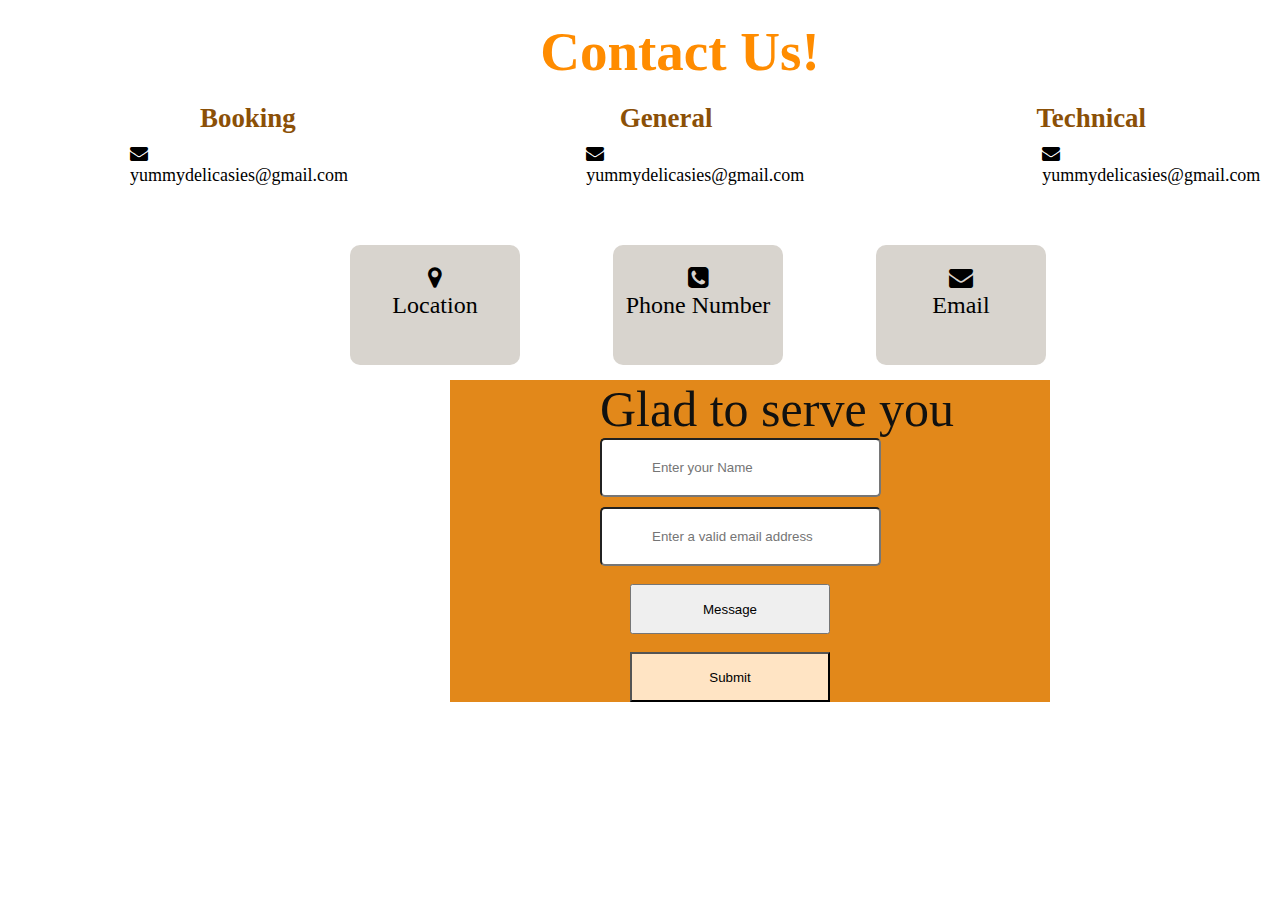
<file: contact.html>
<!DOCTYPE html>
<html lang="en">
<head>
    <meta charset="UTF-8">
    <meta http-equiv="X-UA-Compatible" content="IE=edge">
    <meta name="viewport" content="width=device-width, initial-scale=1.0">
    <title>Document</title>
    <link rel="stylesheet" href="contact.css">
    <link rel="stylesheet" href="https://cdnjs.cloudflare.com/ajax/libs/font-awesome/4.7.0/css/font-awesome.min.css">
</head>
<body>
    <div>
        <h2 class="phone">Contact Us!</h2>

        <div class="bookings">
            <h3>Booking</h3>
            <h3>General</h3>
            <h3>Technical</h3>
            
        </div>

        <div class="quiz">
           
            <p><i class="fa fa-envelope" aria-hidden="true"></i>  yummydelicasies@gmail.com</p>

            <p><i class="fa fa-envelope" aria-hidden="true"></i>  yummydelicasies@gmail.com</p>

            <p><i class="fa fa-envelope" aria-hidden="true"></i>  yummydelicasies@gmail.com</p>
        </div>
           <br><br><br>
           
        <div class="contac">
            <div class="locate">
                <p><i class="fa fa-map-marker" aria-hidden="true"></i><br> Location</p>
            </div>

            <div class="numbers">
                <p><i class="fa fa-phone-square" aria-hidden="true"></i> <br>
                    Phone Number</p>
            </div>

            <div class="mails"> 
                <p><i class="fa fa-envelope" aria-hidden="true"></i><br> Email</p>
            </div>
            </div>

            <div class="details">
                <p class="help">Glad to serve you</p>
                 
                <input type="text" placeholder="Enter your Name" id="name"> <br>
                <input type="text" placeholder="Enter a valid email address" id="address">
                 <br><br>
                <button class="message1">Message</button>
                 <br><br>
                <button class="message2">Submit</button>
            </div>
    
</body>
</html>
</file>
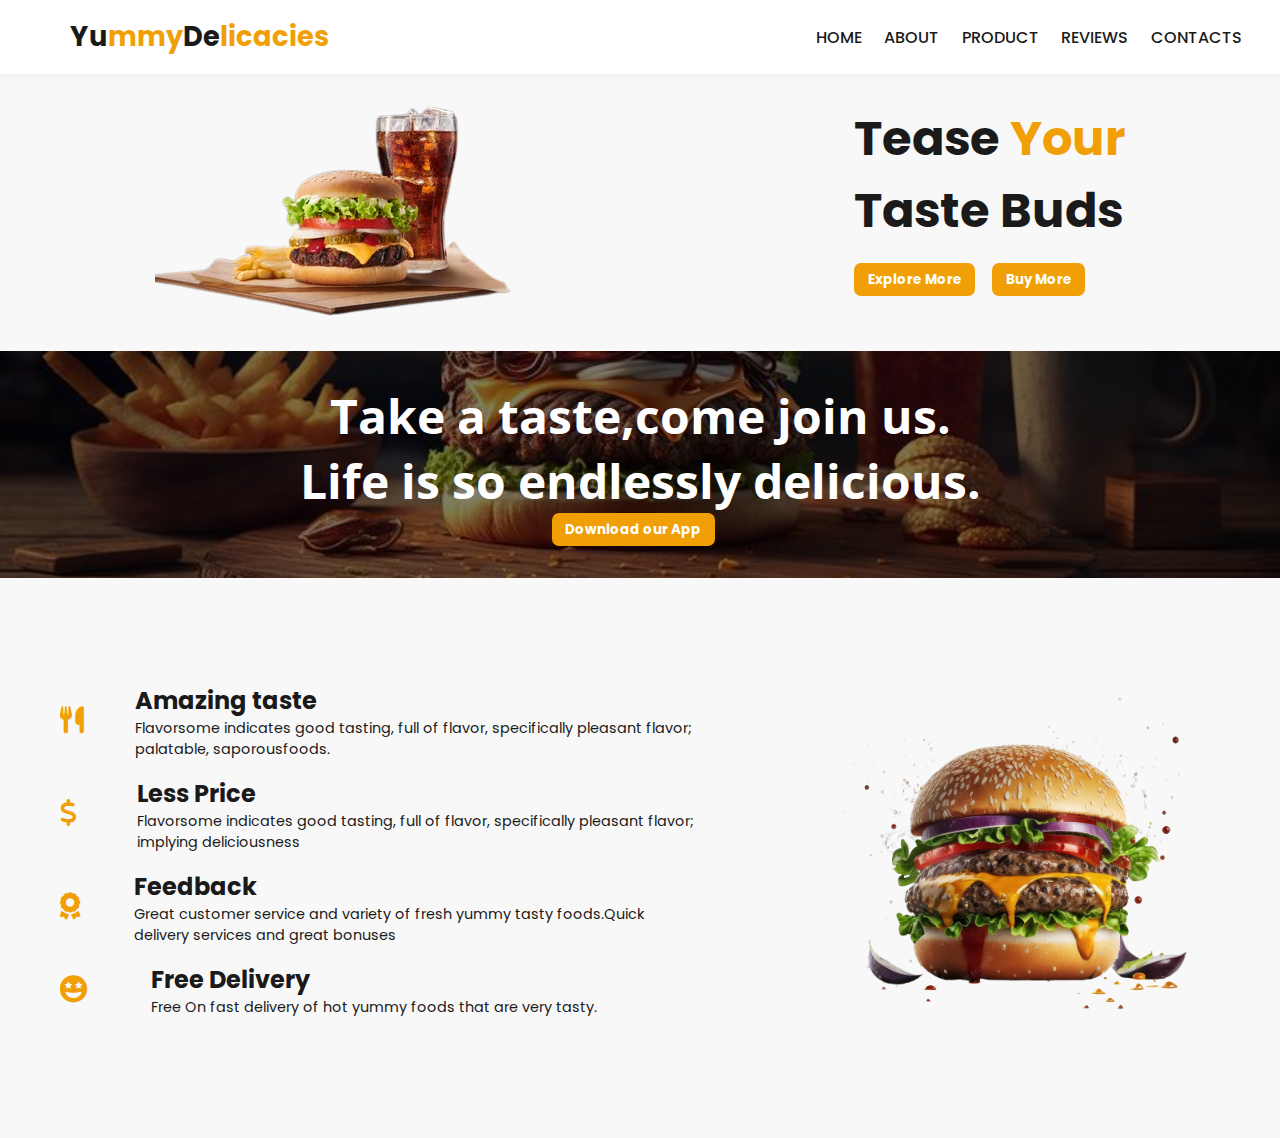
<file: homepage.html>
<!DOCTYPE html>
<html lang="en">
<head>
    <meta charset="UTF-8">
    <meta http-equiv="X-UA-Compatible" content="IE=edge">
    <meta name="viewport" content="width=device-width, initial-scale=1.0">
    <title>Animated</title>

    <!-- font awesome-->
    <link rel="stylesheet" href="https://cdnjs.cloudflare.com/ajax/libs/font-awesome/6.0.0-beta2/css/all.min.css"/>
     

    <!-- aos library -->
    <link href="https://unpkg.com/aos@2.3.1/dist/aos.css" rel="stylesheet">

    <link rel="stylesheet" href="homepage.css">

     <!-- custom css library -->
</head>
<body>

    <!-- header section -->
    <header>
       <div class="container">
         <a href="#" class="logo">Yu<span class="color_txt">mmy</span>De<span class="color_txt">licacies</span></a>

         <nav class="nav">
            
            <ul id="menu_item">
                <li><a href="#home">Home</a></li>
                <li><a href="#about">About</a></li>
                <li><a href="#products">Product</a></li>
                <li><a href="#reviews">Reviews</a></li>
                <!-- <li><a href="#blogs">Blogs</a></li> -->
                <li><a href="#blogs">Contacts</a></li>
            </ul>
         </nav>
         <i class="fas fa-bars" id="bars"></i>
       </div> 
    </header>
    <!-- header section -->
    <div class="home" id="home">
        <div class="home_img_container">
            <!-- <img src="images/combo.png" alt="homeimg" class="home_img"> -->
            <img src="images/combo.png" alt="homeimg" class="home_img">
        </div>
        <div class="home_txt_container">
            <h1 class="home_txt" >Tease <span class="color_txt">Your </span><br> Taste <span class="color_txt"></span>Buds</h1>
            <div class="btn">
                <button class="home_btn">Explore More</button>
                <button class="home_btn">Buy More</button>
            </div>
        </div>     
    </div>

    <!-- home section ends here-->
    <!-- home_bg_section starts here -->
    <div class="home_bg_container">
        <h1 class="home_bg_txt">Take a taste,come join us.<br>
            Life is so endlessly delicious.
        </h1>
        <button class="home_btn">
            Download our App
        </button>
    </div>
    <!-- home_bg_section -->
    <!-- quality section -->
    <div class="quality_container">
        <div class="quality_container_section">
            <div class="quality_section">
                <i class="fas fa-cutlery" aria-hidden="true"></i>
                <div class="quality_text">
                    <h2>Amazing taste</h2>
                    <p>
                        Flavorsome indicates good tasting, full of flavor, specifically pleasant flavor;
                        palatable, saporousfoods.
                    </p>
                </div>
            </div>
            <div class="quality_section">
                <i class="fas fa-dollar-sign" aria-hidden="true"></i>
                <div class="quality_text">
                    <h2>Less Price</h2>
                    <p>
                        Flavorsome indicates good tasting, full of flavor, specifically pleasant flavor;
                        implying deliciousness</p>
                </div>
            </div>
            <div class="quality_section">
                <i class="fas fa-award" aria-hidden="true"></i>
                <div class="quality_text">
                    <h2>Feedback</h2>
                    <p>
                        Great customer service and variety of fresh yummy tasty foods.Quick delivery services
                    and great bonuses</p>
                </div>
            </div>
            <div class="quality_section">
                <i class="fas fa-grin-stars" aria-hidden="true"></i>
                <div class="quality_text">
                    <h2>Free Delivery</h2>
                    <p>
                        Free On fast delivery of hot yummy foods that are very tasty.</p>
                </div>
            </div>
            
        </div>
        <div class="quality_image_container">
            <img src="images/hambugger.png" alt="">

        </div>
        
    </div>
    <!-- quality section ends here -->
    <!--  -->


    



    <!-- aos js link -->
    <script src="https://unpkg.com/aos@2.3.1/dist/aos.js"></script>

    <!-- INITIALIZE AOS: -->
<script>
  AOS.init();
</script>
</body>
</html>
</file>
<file: contact.css>
*{
    padding: 0px;
    margin: 0px;
  }
  .locate{
      background-color: rgb(216, 212, 206);
      width: 170px;
      height: 100px;
      text-align: center;
      padding-top: 20px;
      font-size: 24px;
      border-radius: 10px;
  }
  
  .numbers{
      background-color: rgb(216, 212, 206);
      width: 170px;
      height: 100px;
      text-align: center;
      padding-top: 20px;
      font-size: 24px;
      border-radius: 10px;
      /* margin-top: 10px; */
  }
  
  .mails{
      background-color: rgb(216, 212, 206);
      width: 170px;
      height: 100px;
      text-align: center;
      padding-top: 20px;
      font-size: 24px;
      border-radius: 10px;
      /* margin-top: 10px; */
  }
  
  .contac{
      display: flex;
      gap: 10%;
      margin-left: 350px;
      margin-top: 5px;
  
  }
  .help{
      margin-left: 150px;
      font-size: 50px;
      margin-top: 40px;
      color: rgb(17, 17, 16);
  }
  #name{
    padding: 20px 50px;
    border-radius: 5px;
    margin-left: 150px;
    
  }
  #address{
    padding: 20px 50px;
    border-radius: 5px;
    margin-left: 70px;
    margin-top: 10px;
    margin-left: 150px;
  
  }
  
  .message1{
    height: 50px;
    width: 200px;
    border-radius: 5x;
    margin-left: 180px;
  
  }
  
  .message2{
    height: 50px;
    width: 200px;
    border-radius: 5x;
    margin-left: 180px;
    background-color: bisque;
    color: black;
  
  }
  .details{
    background-color: rgb(226, 136, 26);
    width: 600px;
    margin-left: 450px;
    margin-top: -25px;
  
  }
  
  
  .phone{
      margin-left: 80px;
      margin-top: 20px;
      font-size: 55px;
      color: darkorange;
      text-align: center;
  
      animation: slide-in 2s forwards;
    }
    @keyframes slide-in {
      from {
        transform: translateX(-100%);
        opacity: 0;
      }
      
      to {
        transform: translateX(0);
        opacity: 1;
      }
    }
  
  .bookings{
      display: flex;
      margin-left: 200px;
      gap: 30%;
      margin-top: 20px;
      color: rgb(139, 80, 7);
      font-size: 23px;
      animation: slide-in 3s forwards;
     
  }
  
  
  
  .quiz{
      display: flex;
      gap: 19%;
      margin-left: 130px;
      margin-top: 10px;
      font-size: 18px;
      animation: slide-in 4s forwards;
  }
</file>
<file: homepage.css>
@import url('https://fonts.googleapis.com/css2?family=Open+Sans:wght@300&family=Poppins:wght@100;200&display=swap');

/* font-family: 'Open Sans', sans-serif; */
/* font-family: 'Poppins', sans-serif; */
*{
    padding: 0;
    margin: 0;
    box-sizing: border-box;
    list-style: none;
    text-decoration: none;
    border: none;
    outline: none;
    font-family: 'Poppins', sans-serif;
    color: var(--black);
    overflow-x: hidden;
    transition: .5s all linear; 
}
/* css variables */
:root{
   --orange:rgb(241,159,7);
   --black:#1A1A1A;
   --lightgray:rgb(248,248,248); 
}
body{
    background-color: var(--lightgray);
    overflow-x: hidden;
}

/* header section */
header{
    position:fixed;
    top:0;
    width: 100%;
    z-index: 3;
    /* background-color: aqua; */
    box-shadow:.1em .1em .5em rgb(238,236,236);
}
.container{
    display: flex;
    justify-content: space-between;
    background-color: #fff;
    align-items: center;
    padding:1em;  
}
.logo{
    font-size:1.7rem;
    color:var(--black);
    font-weight: bold;
    margin-left:2em;
}
.color_txt{
    color:var(--orange);
}
ul{
    display: flex;
}
ul li{
    margin-right: 1.4em;
    font-size: 1.05;
    font-weight: 500;
    text-transform: uppercase;
}
ul a:hover{
    color: var(--orange);
    border-bottom: 1px solid var(--orange);
}
#bars{
    display: none;
    font-size:1.3rem;
}
/* home section */
.home{
    display: flex;
    /* background-color: orange; */
    align-items: center;
    justify-content: space-around;
    flex-wrap: wrap;
    margin-top: 4em;
}
.homeimg{ 
     width: 100%;
    animation:shadow 3s linear infinite;
} 
@import url('https://fonts.googleapis.com/css2?family=Open+Sans:wght@300&family=Poppins:wght@100;200&display=swap');

/* font-family: 'Open Sans', sans-serif; */
/* font-family: 'Poppins', sans-serif; */
*{
    padding: 0;
    margin: 0;
    box-sizing: border-box;
    list-style: none;
    text-decoration: none;
    border: none;
    outline: none;
    font-family: 'Poppins', sans-serif;
    color: var(--black);
    overflow-x: hidden;
    transition: .5s all linear; 
}
/* css variables */
:root{
   --orange:rgb(241,159,7);
   --black:#1A1A1A;
   --lightgray:rgb(248,248,248); 
}
body{
    background-color: var(--lightgray);
    overflow-x: hidden;
}

/* header section */
header{
    position:fixed;
    top:0;
    width: 100%;
    z-index: 3;
    /* background-color: aqua; */
    box-shadow:.1em .1em .5em rgb(238,236,236);
}
.container{
    display: flex;
    justify-content: space-between;
    background-color: #fff;
    align-items: center;
    padding:1em;  
}
.logo{
    font-size:1.7rem;
    color:var(--black);
    font-weight: bold;
    margin-left:2em;
}
.color_txt{
    color:var(--orange);
}
ul{
    display: flex;
}
ul li{
    margin-right: 1.4em;
    font-size: 1.05;
    font-weight: 500;
    text-transform: uppercase;
}
ul a:hover{
    color: var(--orange);
    border-bottom: 1px solid var(--orange);
}
#bars{
    display: none;
    font-size:1.3rem;
}
/* home section */
.home{
    display: flex;
    /* background-color: orange; */
    align-items: center;
    justify-content: space-around;
    flex-wrap: wrap;
    margin-top: 4em;
    
}
.homeimg{ 
     width: 100%;
    animation:shadow 3s linear infinite;
} 
/* .home_img{
        animation: spin 7s linear infinite;
}
      @keyframes spin {
        from {
          transform: rotate(20deg);
        }
        to {
          transform: rotate(40deg);
        }
      } */
    

@keyframes shadow{
    0%{
        filter:drop-shadow(.5em .5em 1em var(--orange));
    }
    100%{
        filter:drop-shadow(.5em .5em 1em white)
    }   
}
/* .home_txt{
    font-size: 3rem;
} */

.home_txt{
    font-size: 3rem;
    animation: slide-in 2s forwards;
  }
  @keyframes slide-in {
    from {
      transform: translateX(-100%);
      opacity: 0;
    }
    to {
      transform: translateX(0);
      opacity: 1;
    }
  }
.btn{
    margin: 1em 0;
}
.home_btn{
    padding:.5em 1em;
    background-color: var(--orange);
    color: #fff;
    font-weight: bold;
    margin-right: 1em;
    border-radius: 7px;
}
.home_btn:hover{
    background-color: #fff;
    color: var(--orange);
}
/* home bg section */
.home_bg_container{
    /* background-color: aqua; */
    background-image: linear-gradient(rgba(0,0,0,.5),rgba(0,0,0,.5)),url("combo-image.jpg");
    /* background-image: linear-gradient(rgba(0,0,0,.5),rgba(0,0,0,.5)),url("combo-image.jpg"); */
    background-repeat: no-repeat;
    background-position: center;
    background-size: cover;
    text-align: center;
    padding: 2em;
    object-fit: contain;
}
.home_bg_txt{
    color: #fff;
    font-size: 3rem;
    font-family: 'Open Sans', sans-serif;
    animation: slide-in 5s forwards;

@keyframes slide-in {
  from {
    transform: translateX(-100%);
    opacity: 0;
  }
  to {
    transform: translateX(0);
    opacity: 1;
  }
}
}
/* quality section */
.quality_container{
    display: flex;
    justify-content: space-around;
    align-items: center;
    flex-wrap: wrap;
    padding: 5em 0;
    /* background-color: aqua; */
}
.quality_container_section{
    width: 50%;
}
/* .quality_image_container{
    width: 40%;
    /* background-color: burlywood; */
/* } */ 
/* .quality_image_container img{ */
    
    /* .quality_image_container{
        width: 100%;
        animation: spin 7s linear infinite;
      }
      @keyframes spin {
        from {
          transform: rotate(20deg);
        }
        to {
          transform: rotate(40deg);
        }
        
      } */
/* } */
.quality_section{
    display: flex;
    align-items: center;
    margin-bottom: 1em;
}
.quality_section .fas{
    color: var(--orange);
    font-size: 1.7rem;
    margin-right: 1em;
    width: 10%;
    height: 30px;
}
.quality_text p{
    font-size: 0.9rem;

}
/* .home_img{
        animation: spin 7s linear infinite;
}
      @keyframes spin {
        from {
          transform: rotate(20deg);
        }
        to {
          transform: rotate(40deg);
        }
      } */
    
      .quality_image_container {
        position: relative;
        width: 400px; /* Adjust the width and height to match your image */
        height: 400px;
        overflow: hidden;
      }
      
      .quality_image_container img {
        position: absolute;
        width: 100%;
        height: 100%;
        top: 0;
        left: 0;
        animation: rotate 5s linear infinite;
      }
      
      @keyframes rotate {
        0% { transform: rotate(20deg); }
        100% { transform: rotate(40deg); }
      }
@keyframes shadow{
    0%{
        filter:drop-shadow(.5em .5em 1em var(--orange));
    }
    100%{
        filter:drop-shadow(.5em .5em 1em white)
    }   
}
/* .home_txt{
    font-size: 3rem;
} */

.home_txt{
    font-size: 3rem;
    animation: slide-in 2s forwards;
  }
  @keyframes slide-in {
    from {
      transform: translateX(-100%);
      opacity: 0;
    }
    to {
      transform: translateX(0);
      opacity: 1;
    }
  }
.btn{
    margin: 1em 0;
}
.home_btn{
    padding:.5em 1em;
    background-color: var(--orange);
    color: #fff;
    font-weight: bold;
    margin-right: 1em;
    border-radius: 7px;
}
.home_btn:hover{
    background-color: #fff;
    color: var(--orange);
}
/* home bg section */
.home_bg_container{
    /* background-color: aqua; */
    background-image: linear-gradient(rgba(0,0,0,.5),rgba(0,0,0,.5)),url("combo-image.jpg");
    background-repeat: no-repeat;
    background-position: center;
    background-size: cover;
    text-align: center;
    padding: 2em;
    object-fit: contain;
}
.home_bg_txt{
    color: #fff;
    font-size: 3rem;
    font-family: 'Open Sans', sans-serif;
    animation: slide-in 5s forwards;

@keyframes slide-in {
  from {
    transform: translateX(-100%);
    opacity: 0;
  }
  to {
    transform: translateX(0);
    opacity: 1;
  }
}
}
/* quality section */
.quality_container{
    display: flex;
    justify-content: space-around;
    align-items: center;
    flex-wrap: wrap;
    padding: 5em 0;
    /* background-color: aqua; */
}
.quality_container_section{
    width: 50%;
}
/* .quality_image_container{
    width: 40%;
    /* background-color: burlywood; */
/* } */ 
/* .quality_image_container img{ */
    
    /* .quality_image_container{
        width: 100%;
        animation: spin 7s linear infinite;
      }
      @keyframes spin {
        from {
          transform: rotate(20deg);
        }
        to {
          transform: rotate(40deg);
        }
        
      } */
/* } */
.quality_section{
    display: flex;
    align-items: center;
    margin-bottom: 1em;
}
.quality_section .fas{
    color: var(--orange);
    font-size: 1.7rem;
    margin-right: 1em;
    width: 10%;
    height: 30px;
}
.quality_text p{
    font-size: 0.9rem;

}
</file>
